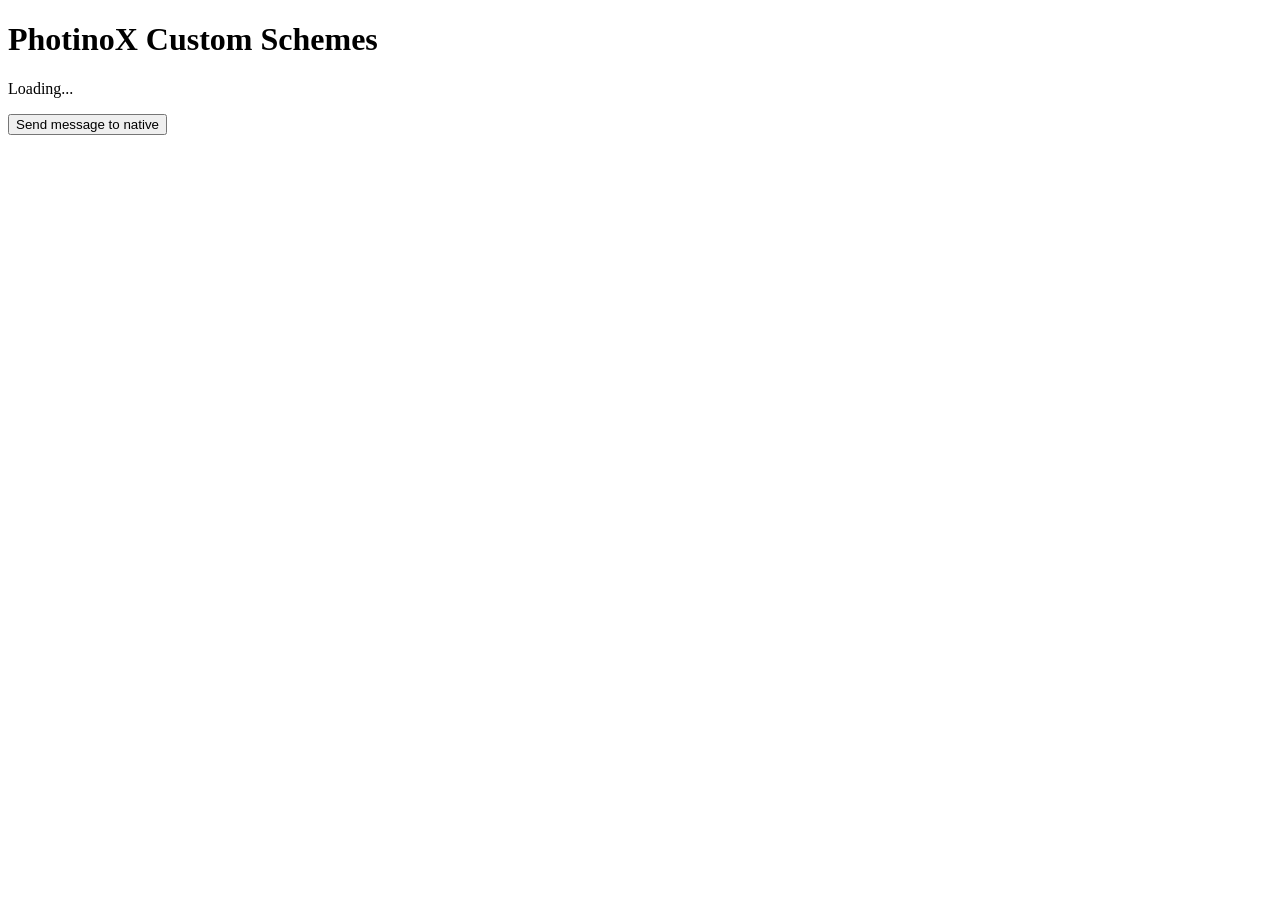
<file: Samples/CustomSchemes/wwwroot/index.html>
<!doctype html>
<html lang="en">
<head>
    <meta charset="utf-8">
    <meta name="viewport" content="width=device-width, initial-scale=1">
    <title>PhotinoX Custom Schemes</title>
    <link rel="stylesheet" href="app://localhost/style.css">
</head>
<body>
    <h1>PhotinoX Custom Schemes</h1>

    <p id="status">Loading...</p>

    <button id="send" type="button">Send message to native</button>

    <pre id="output"></pre>

    <script src="app://localhost/app.js"></script>
</body>
</html>
</file>
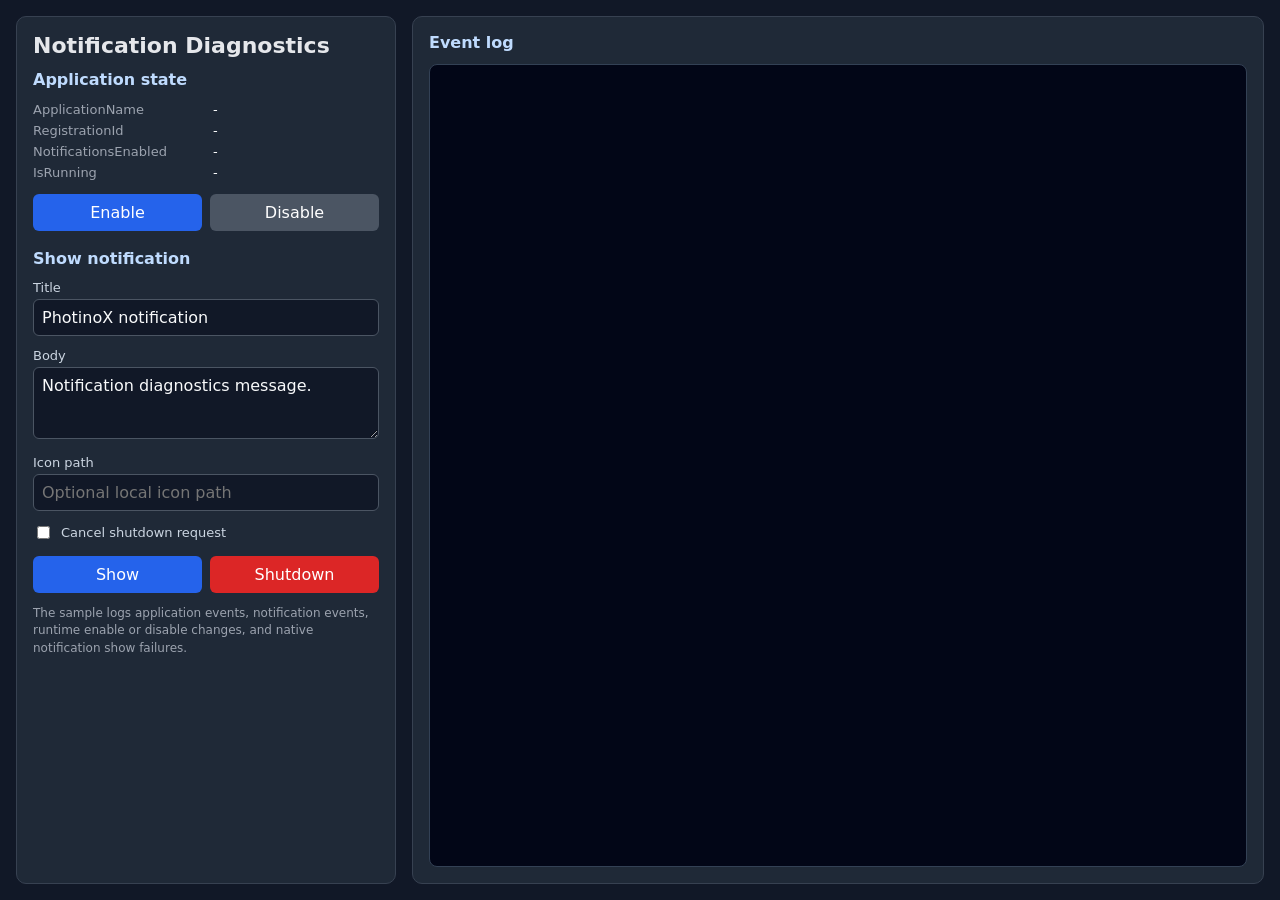
<file: Samples/NotificationDiagnostics/wwwroot/index.html>
<!doctype html>
<html lang="en">
<head>
    <meta charset="utf-8">
    <title>Notification Diagnostics</title>
    <link rel="stylesheet" href="app.css">
</head>
<body>
    <main>
        <section>
            <h1>Notification Diagnostics</h1>

            <h2>Application state</h2>
            <dl class="state">
                <dt>ApplicationName</dt>
                <dd id="applicationName">-</dd>

                <dt>RegistrationId</dt>
                <dd id="notificationRegistrationId">-</dd>

                <dt>NotificationsEnabled</dt>
                <dd id="notificationsEnabled">-</dd>

                <dt>IsRunning</dt>
                <dd id="isRunning">-</dd>
            </dl>

            <div class="row">
                <button id="enableNotifications">Enable</button>
                <button id="disableNotifications" class="secondary">Disable</button>
            </div>

            <h2 class="form-title">Show notification</h2>

            <label for="title">Title</label>
            <input id="title" value="PhotinoX notification">

            <label for="body">Body</label>
            <textarea id="body">Notification diagnostics message.</textarea>

            <label for="iconPath">Icon path</label>
            <input id="iconPath" placeholder="Optional local icon path">

            <label class="checkbox">
                <input id="cancelShutdownRequested" type="checkbox">
                Cancel shutdown request
            </label>

            <div class="row">
                <button id="showNotification">Show</button>
                <button id="shutdown" class="danger">Shutdown</button>
            </div>

            <p class="muted">
                The sample logs application events, notification events, runtime enable or disable changes,
                and native notification show failures.
            </p>
        </section>

        <section>
            <h2>Event log</h2>
            <div id="log"></div>
        </section>
    </main>

    <script src="app.js"></script>
</body>
</html>
</file>
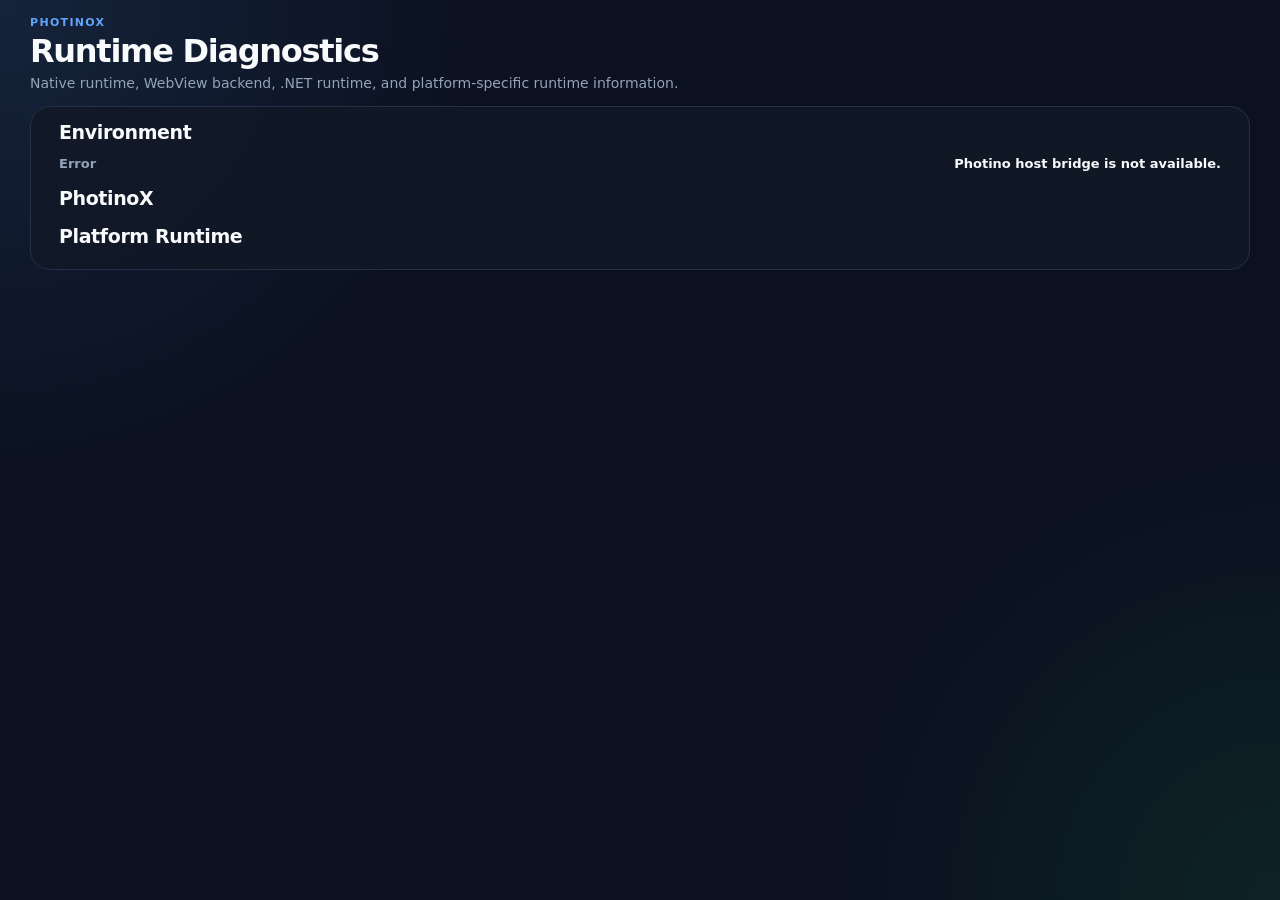
<file: Samples/RuntimeDiagnostics/wwwroot/index.html>
<!doctype html>
<html lang="en">
<head>
  <meta charset="utf-8">
  <meta name="viewport" content="width=device-width, initial-scale=1">
  <title>PhotinoX Runtime Diagnostics</title>
  <link rel="stylesheet" href="app.css">
</head>
<body>
  <main class="shell">
    <header class="header">
      <p class="eyebrow">PhotinoX</p>
      <h1>Runtime Diagnostics</h1>
      <p class="subtitle">Native runtime, WebView backend, .NET runtime, and platform-specific runtime information.</p>
    </header>

    <section class="card" aria-label="Runtime diagnostics">
      <section class="runtime-section">
        <h2>Environment</h2>
        <dl id="host-list">
          <div>
            <dt>Status</dt>
            <dd>Loading...</dd>
          </div>
        </dl>
      </section>

      <section class="runtime-section">
        <h2>PhotinoX</h2>
        <dl id="photinox-list">
          <div>
            <dt>Status</dt>
            <dd>Loading...</dd>
          </div>
        </dl>
      </section>

      <section class="runtime-section platform-section">
        <h2>Platform Runtime</h2>
        <dl id="platform-list">
          <div>
            <dt>Status</dt>
            <dd>Loading...</dd>
          </div>
        </dl>
      </section>
    </section>
  </main>

  <script src="main.js"></script>
</body>
</html>
</file>
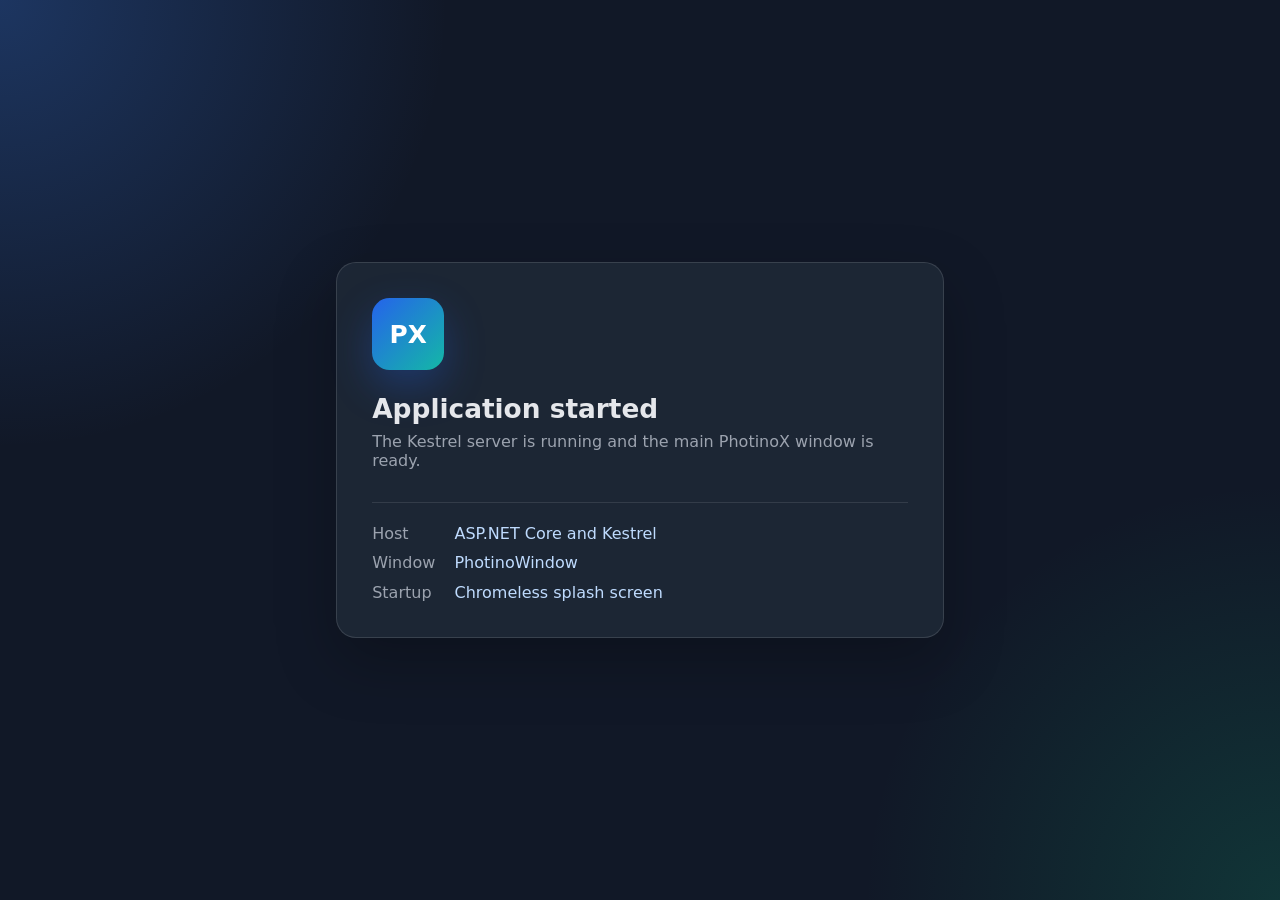
<file: Samples/SplashScreen/wwwroot/index.html>
<!doctype html>
<html lang="en">
<head>
    <meta charset="utf-8">
    <title>PhotinoX Splash Screen Sample</title>
    <meta name="viewport" content="width=device-width, initial-scale=1">
    <link rel="stylesheet" href="styles.css">
</head>
<body class="application-page">
    <main class="application">
        <div class="card">
            <div class="logo">PX</div>
            <h1>Application started</h1>
            <p>The Kestrel server is running and the main PhotinoX window is ready.</p>

            <dl>
                <dt>Host</dt>
                <dd>ASP.NET Core and Kestrel</dd>

                <dt>Window</dt>
                <dd>PhotinoWindow</dd>

                <dt>Startup</dt>
                <dd>Chromeless splash screen</dd>
            </dl>
        </div>
    </main>
</body>
</html>
</file>
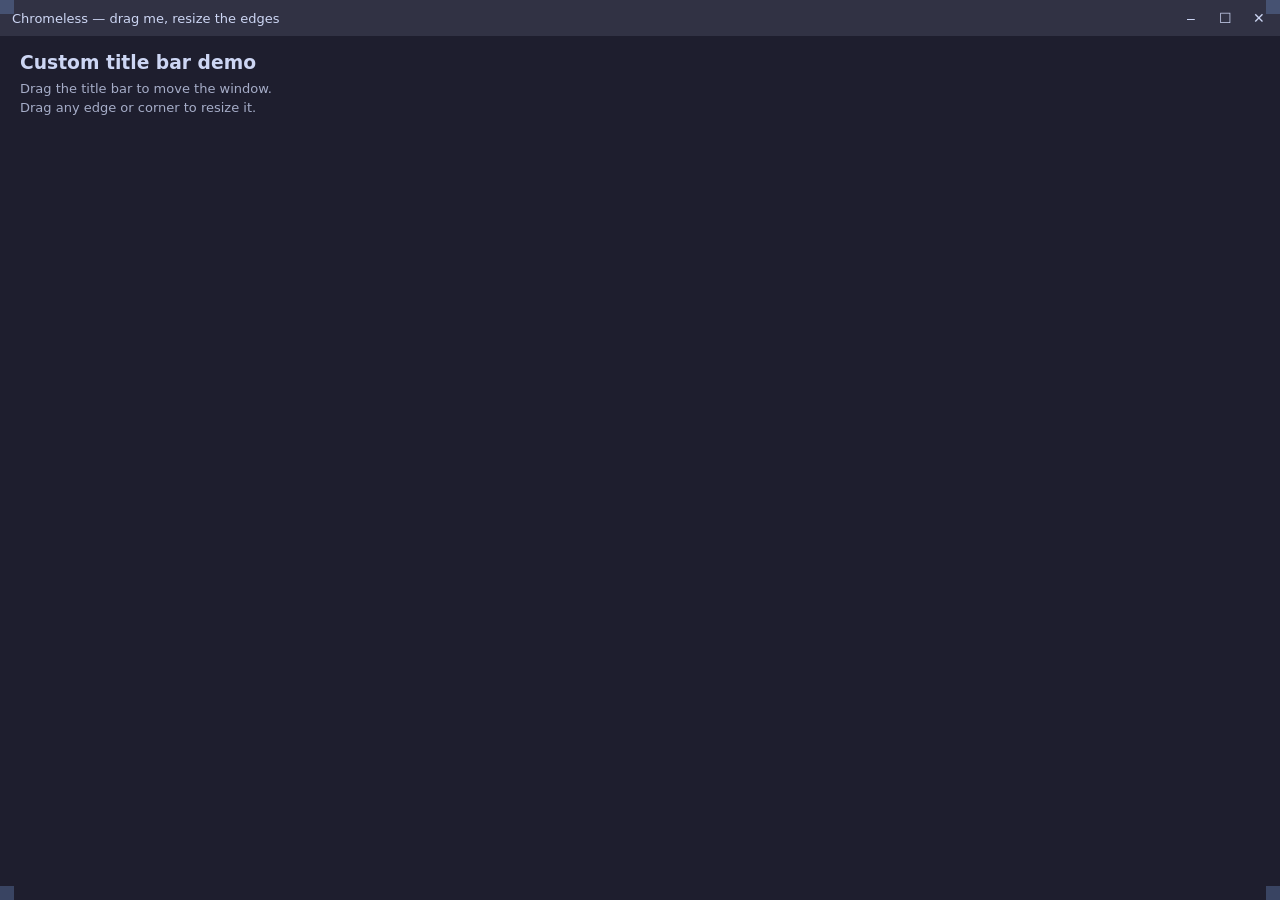
<file: Samples/ChromelessDragResizeDemo/wwwroot/chromeless.html>
﻿<!DOCTYPE html>
<html lang="en">
<head>
    <meta charset="UTF-8">
    <meta name="viewport" content="width=device-width, initial-scale=1.0">
    <title>Chromeless Demo</title>
    <style>
        html, body { margin: 0; height: 100%; overflow: hidden; font-family: system-ui, sans-serif; }
        body { display: flex; flex-direction: column; background: #1e1e2e; color: #cdd6f4; }

        #titlebar {
            height: 36px; flex: 0 0 auto; display: flex; align-items: center; padding: 0 4px 0 12px;
            background: #313244; user-select: none; -webkit-user-select: none;
        }
        #titlebar .title { flex: 1; font-size: 13px; user-select: none; -webkit-user-select: none; }
        #titlebar button {
            width: 34px; height: 26px; border: none; background: transparent; color: inherit;
            font-size: 14px; line-height: 1; cursor: pointer; border-radius: 4px;
        }
        #titlebar button:hover { background: #45475a; }
        #titlebar button.close:hover { background: #f38ba8; color: #11111b; }

        #content { flex: 1; padding: 16px 20px; overflow: auto; }
        #content h3 { margin: 0 0 8px; }
        #content p { margin: 4px 0; color: #a6adc8; font-size: 13px; }

        /* Resize grips pinned to each edge and corner. */
        .grip { position: fixed; z-index: 10; }
        .grip.Top { top: 0; left: 14px; right: 14px; height: 8px; cursor: ns-resize; }
        .grip.Bottom { bottom: 0; left: 14px; right: 14px; height: 8px; cursor: ns-resize; }
        .grip.Left { left: 0; top: 14px; bottom: 14px; width: 8px; cursor: ew-resize; }
        .grip.Right { right: 0; top: 14px; bottom: 14px; width: 8px; cursor: ew-resize; }
        .grip.TopLeft { top: 0; left: 0; width: 14px; height: 14px; cursor: nwse-resize; }
        .grip.TopRight { top: 0; right: 0; width: 14px; height: 14px; cursor: nesw-resize; }
        .grip.BottomLeft { bottom: 0; left: 0; width: 14px; height: 14px; cursor: nesw-resize; }
        .grip.BottomRight { bottom: 0; right: 0; width: 14px; height: 14px; cursor: nwse-resize; }
        /* Faint tint so the corner grips are easy to see and grab in the demo. */
        .grip.BottomRight, .grip.BottomLeft, .grip.TopRight, .grip.TopLeft { background: rgba(137, 180, 250, 0.25); }
    </style>
</head>
<body>
    <div class="grip Top" data-edge="Top"></div>
    <div class="grip Bottom" data-edge="Bottom"></div>
    <div class="grip Left" data-edge="Left"></div>
    <div class="grip Right" data-edge="Right"></div>
    <div class="grip TopLeft" data-edge="TopLeft"></div>
    <div class="grip TopRight" data-edge="TopRight"></div>
    <div class="grip BottomLeft" data-edge="BottomLeft"></div>
    <div class="grip BottomRight" data-edge="BottomRight"></div>

    <div id="titlebar">
        <span class="title">Chromeless &mdash; drag me, resize the edges</span>
        <button id="min" title="Minimize">&#8211;</button>
        <button id="max" title="Maximize">&#9744;</button>
        <button class="close" id="close" title="Close">&#10005;</button>
    </div>

    <div id="content">
        <h3>Custom title bar demo</h3>
        <p>Drag the title bar to move the window.</p>
        <p>Drag any edge or corner to resize it.</p>
    </div>

    <script>
        const send = m => window.external.sendMessage(m);

        const titlebar = document.getElementById('titlebar');

        let dragStartX = 0;
        let dragStartY = 0;
        let dragPending = false;

        titlebar.addEventListener('pointerdown', e => {
            if (e.button !== 0 || e.target.closest('button')) return;

            dragStartX = e.clientX;
            dragStartY = e.clientY;
            dragPending = true;

            titlebar.setPointerCapture(e.pointerId);
        });

        titlebar.addEventListener('pointermove', e => {
            if (!dragPending) return;

            const dx = Math.abs(e.clientX - dragStartX);
            const dy = Math.abs(e.clientY - dragStartY);

            if (dx < 4 && dy < 4) return;

            dragPending = false;
            send('begindrag');
        });

        titlebar.addEventListener('pointerup', e => {
            dragPending = false;

            if (titlebar.hasPointerCapture(e.pointerId)) {
                titlebar.releasePointerCapture(e.pointerId);
            }
        });

        titlebar.addEventListener('pointercancel', e => {
            dragPending = false;

            if (titlebar.hasPointerCapture(e.pointerId)) {
                titlebar.releasePointerCapture(e.pointerId);
            }
        });

        titlebar.addEventListener('dblclick', e => {
            if (e.button !== 0 || e.target.closest('button')) return;

            dragPending = false;
            e.preventDefault();

            send('maximize');
        });

        document.querySelectorAll('.grip').forEach(grip => {
            grip.addEventListener('pointerdown', e => {
                if (e.button !== 0) return;
                e.preventDefault();
                send('beginresize-' + grip.dataset.edge);
            });
        });

        document.getElementById('min').addEventListener('click', () => send('minimize'));
        document.getElementById('max').addEventListener('click', () => send('maximize'));
        document.getElementById('close').addEventListener('click', () => send('close'));
    </script>
</body>
</html>
</file>
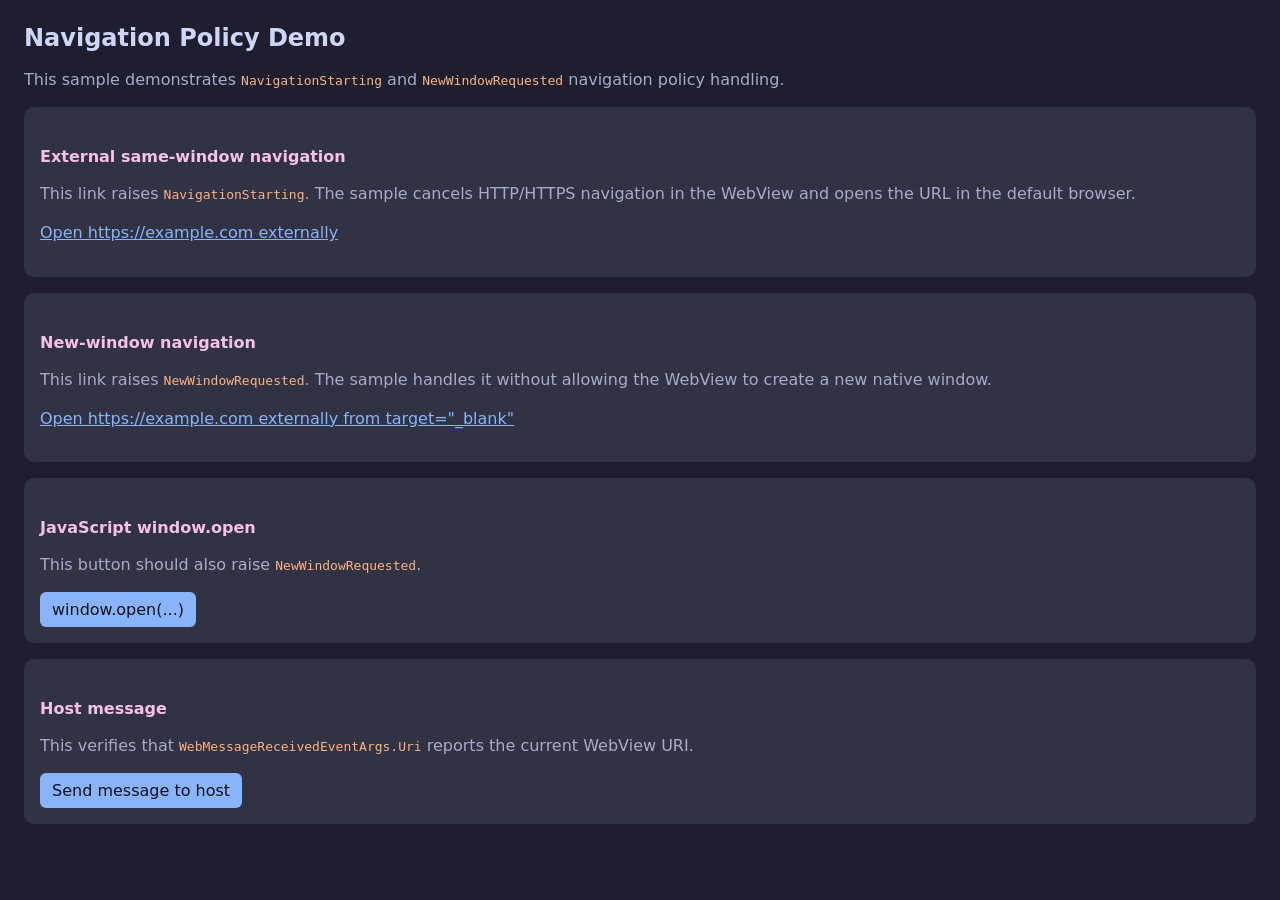
<file: Samples/NavigationPolicyDemo/wwwroot/navigation-policy.html>
<!DOCTYPE html>
<html lang="en">
<head>
    <meta charset="UTF-8">
    <meta name="viewport" content="width=device-width, initial-scale=1.0">
    <title>Navigation Policy Demo</title>
    <style>
        html, body {
            margin: 0;
            min-height: 100%;
            font-family: system-ui, sans-serif;
            background: #1e1e2e;
            color: #cdd6f4;
        }

        body {
            padding: 24px;
            box-sizing: border-box;
        }

        h1 {
            margin: 0 0 12px;
            font-size: 24px;
        }

        h2 {
            margin: 24px 0 8px;
            font-size: 16px;
            color: #f5c2e7;
        }

        p {
            color: #a6adc8;
            line-height: 1.45;
        }

        a, button {
            font: inherit;
        }

        a {
            color: #89b4fa;
        }

        button {
            padding: 8px 12px;
            border: 0;
            border-radius: 6px;
            background: #89b4fa;
            color: #11111b;
            cursor: pointer;
        }

            button:hover {
                background: #b4befe;
            }

        .card {
            margin-top: 16px;
            padding: 16px;
            border-radius: 10px;
            background: #313244;
        }

        code {
            color: #fab387;
        }
    </style>
</head>
<body>
    <h1>Navigation Policy Demo</h1>

    <p>
        This sample demonstrates <code>NavigationStarting</code> and
        <code>NewWindowRequested</code> navigation policy handling.
    </p>

    <div class="card">
        <h2>External same-window navigation</h2>
        <p>
            This link raises <code>NavigationStarting</code>. The sample cancels
            HTTP/HTTPS navigation in the WebView and opens the URL in the default browser.
        </p>
        <p>
            <a href="https://example.com/">Open https://example.com externally</a>
        </p>
    </div>

    <div class="card">
        <h2>New-window navigation</h2>
        <p>
            This link raises <code>NewWindowRequested</code>. The sample handles it
            without allowing the WebView to create a new native window.
        </p>
        <p>
            <a href="https://example.com/" target="_blank" rel="noopener noreferrer">
                Open https://example.com externally from target="_blank"
            </a>
        </p>
    </div>

    <div class="card">
        <h2>JavaScript window.open</h2>
        <p>
            This button should also raise <code>NewWindowRequested</code>.
        </p>
        <button id="open-window">window.open(...)</button>
    </div>

    <div class="card">
        <h2>Host message</h2>
        <p>
            This verifies that <code>WebMessageReceivedEventArgs.Uri</code> reports the current WebView URI.
        </p>
        <button id="send-message">Send message to host</button>
    </div>

    <script>
        document.getElementById('open-window').addEventListener('click', () => {
            window.open('https://example.com/', '_blank', 'noopener,noreferrer');
        });

        document.getElementById('send-message').addEventListener('click', () => {
            window.external.sendMessage('message-from-navigation-policy-demo');
        });
    </script>
</body>
</html>
</file>
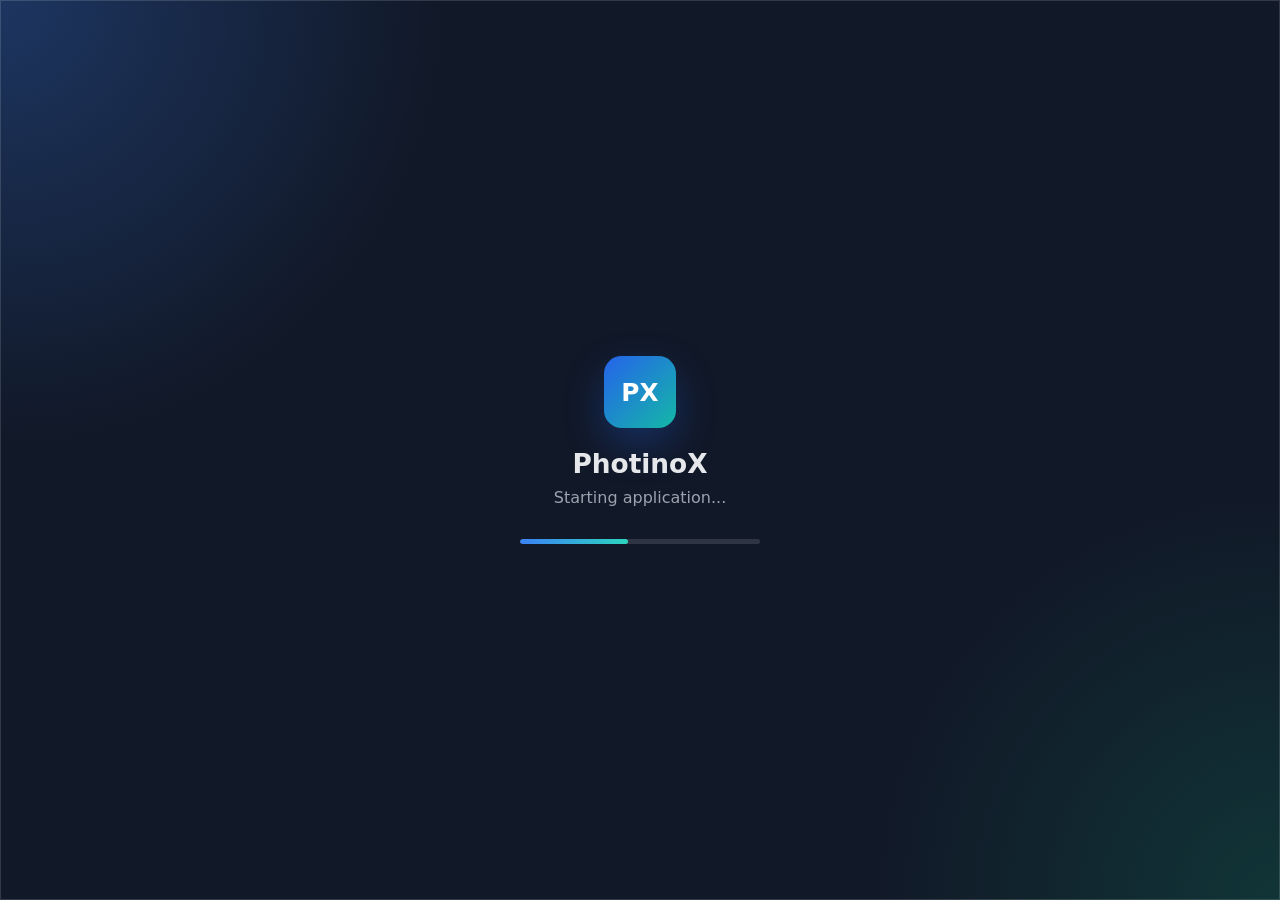
<file: Samples/SplashScreen/wwwroot/splash.html>
<!doctype html>
<html lang="en">
<head>
    <meta charset="utf-8">
    <title>Starting PhotinoX</title>
    <meta name="viewport" content="width=device-width, initial-scale=1">
    <link rel="stylesheet" href="styles.css">
</head>
<body class="splash-page">
    <main class="splash">
        <div class="logo">PX</div>
        <h1>PhotinoX</h1>
        <p>Starting application...</p>
        <div class="progress">
            <div class="progress-indicator"></div>
        </div>
    </main>
</body>
</html>
</file>
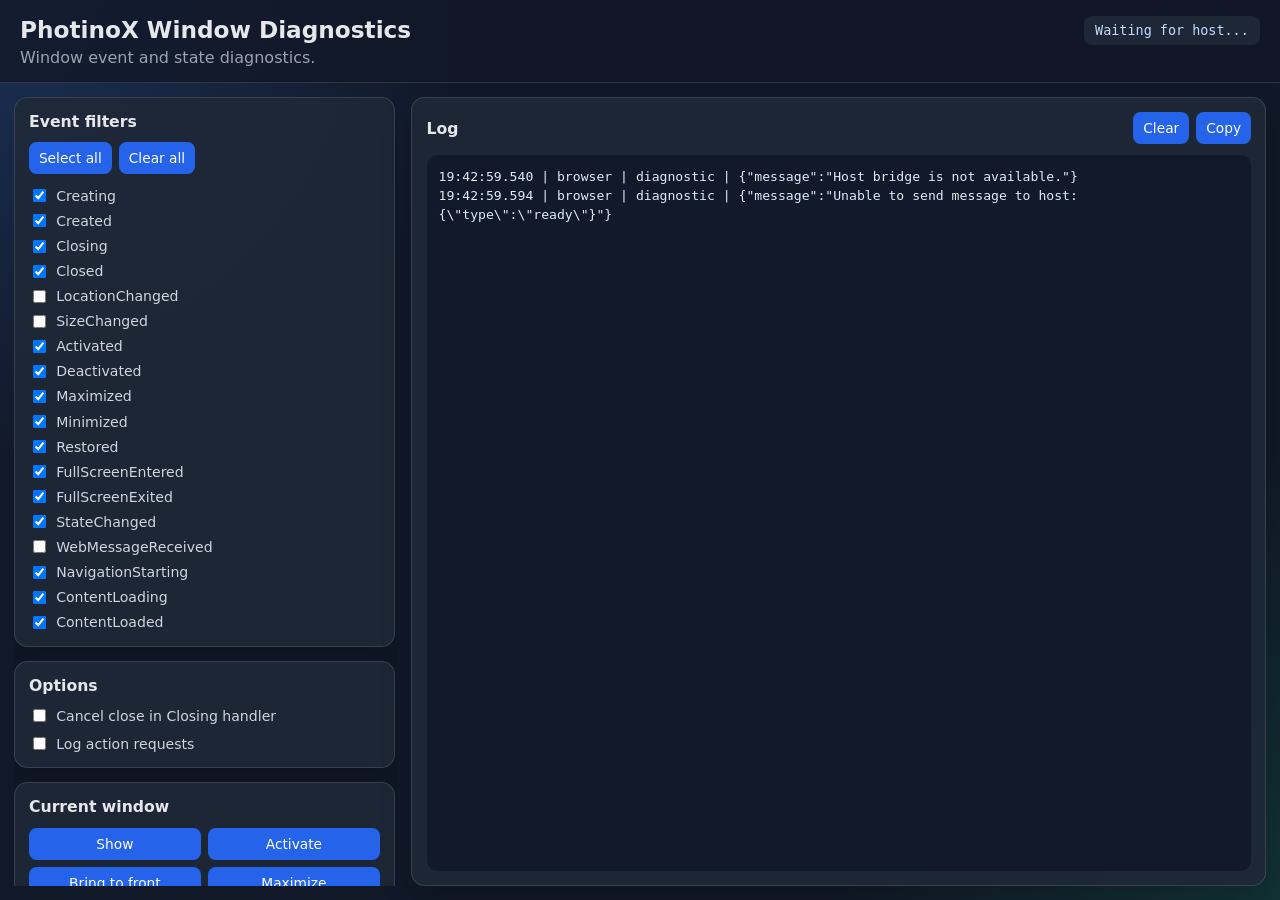
<file: Samples/WindowDiagnostics/wwwroot/main.html>
<!doctype html>
<html lang="en">
<head>
    <meta charset="utf-8">
    <title>PhotinoX Window Diagnostics</title>
    <meta name="viewport" content="width=device-width, initial-scale=1">
    <link rel="stylesheet" href="styles.css">
</head>
<body>
<header>
    <div>
        <h1>PhotinoX Window Diagnostics</h1>
        <p>Window event and state diagnostics.</p>
    </div>
    <div id="window-info" class="window-info">Waiting for host...</div>
</header>

<main>
    <aside class="controls">
        <section class="panel">
            <h2>Event filters</h2>
            <div class="toolbar">
                <button id="select-all-events" type="button">Select all</button>
                <button id="clear-all-events" type="button">Clear all</button>
            </div>
            <div id="event-options" class="checkbox-grid"></div>
        </section>

        <section class="panel">
            <h2>Options</h2>
            <label class="inline-check">
                <input id="cancel-closing" type="checkbox">
                Cancel close in Closing handler
            </label>
            <label class="inline-check">
                <input id="log-actions" type="checkbox">
                Log action requests
            </label>
        </section>

        <section class="panel">
            <h2>Current window</h2>
            <div class="button-grid">
                <button type="button" data-target="self" data-action="show">Show</button>
                <button type="button" data-target="self" data-action="activate">Activate</button>
                <button type="button" data-target="self" data-action="bringToFront">Bring to front</button>
                <button type="button" data-target="self" data-action="maximize">Maximize</button>
                <button type="button" data-target="self" data-action="minimize">Minimize</button>
                <button type="button" data-target="self" data-action="restore">Restore</button>
                <button type="button" data-target="self" data-action="toggleFullScreen">Toggle fullscreen</button>
                <button type="button" data-target="self" data-action="close" class="danger">Close</button>
            </div>
        </section>

        <section class="panel">
            <h2>Child window</h2>
            <div class="button-grid">
                <button type="button" data-target="child" data-action="show">Show</button>
                <button type="button" data-target="child" data-action="hide">Hide</button>
                <button type="button" data-target="child" data-action="activate">Activate</button>
                <button type="button" data-target="child" data-action="bringToFront">Bring to front</button>
                <button type="button" data-target="child" data-action="maximize">Maximize</button>
                <button type="button" data-target="child" data-action="minimize">Minimize</button>
                <button type="button" data-target="child" data-action="restore">Restore</button>
                <button type="button" data-target="child" data-action="toggleFullScreen">Toggle fullscreen</button>
                <button type="button" data-target="child" data-action="close" class="danger">Close</button>
            </div>
        </section>

        <section class="panel state-panel">
            <h2>State</h2>
            <dl id="state-output" class="state-list"></dl>
        </section>
    </aside>

    <section class="panel log-panel">
        <div class="log-header">
            <h2>Log</h2>
            <div class="toolbar">
                <button id="clear-log" type="button">Clear</button>
                <button id="copy-log" type="button">Copy</button>
            </div>
        </div>
        <pre id="log-output"></pre>
    </section>
</main>

<script src="app.js"></script>
</body>
</html>
</file>
<file: Samples/NotificationDiagnostics/wwwroot/app.css>
:root {
    color-scheme: light dark;
    font-family: Segoe UI, system-ui, sans-serif;
}

html,
body {
    height: 100%;
    overflow: hidden;
}

body {
    margin: 0;
    background: #111827;
    color: #e5e7eb;
}

main {
    display: grid;
    grid-template-columns: 380px 1fr;
    gap: 16px;
    padding: 16px;
    box-sizing: border-box;
    height: 100vh;
    min-height: 0;
}

section {
    background: #1f2937;
    border: 1px solid #374151;
    border-radius: 10px;
    padding: 16px;
    min-height: 0;
    box-sizing: border-box;
}

section:nth-child(2) {
    display: flex;
    flex-direction: column;
}

h1,
h2 {
    margin: 0 0 12px 0;
}

h1 {
    font-size: 22px;
}

h2 {
    font-size: 16px;
    color: #bfdbfe;
}

.form-title {
    margin-top: 18px;
}

label {
    display: block;
    margin-top: 12px;
    margin-bottom: 4px;
    color: #cbd5e1;
    font-size: 13px;
}

label.checkbox {
    display: flex;
    gap: 8px;
    align-items: center;
    margin-top: 12px;
    margin-bottom: 0;
}

label.checkbox input {
    width: auto;
}

input,
textarea {
    width: 100%;
    box-sizing: border-box;
    border: 1px solid #4b5563;
    border-radius: 6px;
    background: #111827;
    color: #f9fafb;
    padding: 8px;
    font: inherit;
}

textarea {
    resize: vertical;
    min-height: 72px;
}

button {
    border: 0;
    border-radius: 6px;
    background: #2563eb;
    color: white;
    padding: 9px 12px;
    font: inherit;
    cursor: pointer;
}

button.secondary {
    background: #4b5563;
}

button.danger {
    background: #dc2626;
}

.row {
    display: flex;
    gap: 8px;
    margin-top: 14px;
    align-items: center;
}

.row button {
    flex: 1;
}

.state {
    display: grid;
    grid-template-columns: 170px 1fr;
    gap: 6px 10px;
    margin-bottom: 14px;
    font-size: 13px;
}

.state dt {
    color: #9ca3af;
}

.state dd {
    margin: 0;
    color: #f9fafb;
    word-break: break-all;
}

#log {
    flex: 1;
    min-height: 0;
    overflow: auto;
    background: #020617;
    border: 1px solid #334155;
    border-radius: 8px;
    padding: 10px;
    font-family: Consolas, Menlo, monospace;
    font-size: 13px;
    white-space: pre-wrap;
}

.muted {
    color: #9ca3af;
    font-size: 12px;
    line-height: 1.45;
}
</file>
<file: Samples/RuntimeDiagnostics/wwwroot/app.css>
:root {
    color-scheme: dark;
    --bg: #0b1120;
    --border: #243044;
    --text: #f8fafc;
    --muted: #94a3b8;
    --accent: #60a5fa;
}

* {
    box-sizing: border-box;
}

html,
body {
    width: 100%;
    height: 100%;
    overflow: hidden;
}

body {
    margin: 0;
    background: radial-gradient(circle at top left, rgba(96, 165, 250, 0.12), transparent 30rem), radial-gradient(circle at bottom right, rgba(34, 197, 94, 0.10), transparent 28rem), var(--bg);
    color: var(--text);
    font-family: system-ui, -apple-system, BlinkMacSystemFont, "Segoe UI", sans-serif;
}

.shell {
    width: 100%;
    height: 100vh;
    padding: 16px 30px;
    overflow: hidden;
}

.header {
    min-width: 0;
    margin-bottom: 14px;
}

.eyebrow {
    margin: 0 0 6px;
    color: var(--accent);
    font-size: 11px;
    font-weight: 800;
    letter-spacing: 0.12em;
    text-transform: uppercase;
}

h1 {
    margin: 0;
    font-size: 32px;
    line-height: 1;
    letter-spacing: -0.04em;
}

.subtitle {
    margin: 7px 0 0;
    color: var(--muted);
    font-size: 14px;
    line-height: 1.3;
    white-space: nowrap;
    overflow: hidden;
    text-overflow: ellipsis;
}

.card {
    width: 100%;
    padding: 16px 28px;
    border: 1px solid var(--border);
    border-radius: 20px;
    background: rgba(17, 24, 39, 0.84);
    overflow: hidden;
}

.runtime-section + .runtime-section {
    margin-top: 12px;
}

.runtime-section[hidden],
.platform-section[hidden] {
    display: none;
}

h2 {
    margin: 0 0 7px;
    font-size: 19px;
    line-height: 1;
    letter-spacing: -0.02em;
}

dl {
    margin: 0;
    display: grid;
    gap: 0;
}

    dl div {
        min-height: 28px;
        display: grid;
        grid-template-columns: 160px minmax(0, 1fr);
        align-items: center;
        gap: 12px;
        border-bottom: 1px solid rgba(148, 163, 184, 0.14);
    }

        dl div:last-child {
            border-bottom: 0;
        }

dt {
    color: var(--muted);
    font-size: 13px;
    font-weight: 700;
}

dd {
    min-width: 0;
    margin: 0;
    color: var(--text);
    font-size: 13px;
    font-weight: 750;
    text-align: right;
    overflow: hidden;
    text-overflow: ellipsis;
    white-space: nowrap;
}
</file>
<file: Samples/SplashScreen/wwwroot/styles.css>
:root {
    color-scheme: dark;
    font-family: Segoe UI, system-ui, -apple-system, BlinkMacSystemFont, sans-serif;
    color: #e5e7eb;
    background: #111827;
}

* {
    box-sizing: border-box;
}

html,
body {
    margin: 0;
    width: 100%;
    height: 100%;
}

body {
    background:
        radial-gradient(circle at top left, rgba(59, 130, 246, 0.28), transparent 28rem),
        radial-gradient(circle at bottom right, rgba(16, 185, 129, 0.18), transparent 26rem),
        #111827;
}

.splash-page {
    overflow: hidden;
    user-select: none;
}

.splash {
    width: 100%;
    height: 100%;
    display: flex;
    flex-direction: column;
    align-items: center;
    justify-content: center;
    padding: 2rem;
    text-align: center;
    border: 1px solid rgba(255, 255, 255, 0.14);
}

.logo {
    width: 4.5rem;
    height: 4.5rem;
    display: grid;
    place-items: center;
    margin-bottom: 1.25rem;
    border-radius: 1.1rem;
    background: linear-gradient(135deg, #2563eb, #14b8a6);
    color: white;
    font-size: 1.55rem;
    font-weight: 700;
    box-shadow: 0 16px 40px rgba(37, 99, 235, 0.3);
}

h1,
p {
    margin: 0;
}

h1 {
    font-size: 1.65rem;
}

p {
    margin-top: 0.55rem;
    color: #9ca3af;
}

.progress {
    width: 15rem;
    height: 0.28rem;
    margin-top: 2rem;
    overflow: hidden;
    border-radius: 999px;
    background: rgba(255, 255, 255, 0.12);
}

.progress-indicator {
    width: 45%;
    height: 100%;
    border-radius: inherit;
    background: linear-gradient(90deg, #3b82f6, #2dd4bf);
    animation: loading 1.2s ease-in-out infinite;
}

.application-page {
    min-height: 100%;
}

.application {
    min-height: 100%;
    display: grid;
    place-items: center;
    padding: 2rem;
}

.card {
    width: min(38rem, 100%);
    padding: 2.2rem;
    border: 1px solid rgba(255, 255, 255, 0.12);
    border-radius: 1.25rem;
    background: rgba(31, 41, 55, 0.9);
    box-shadow: 0 24px 60px rgba(0, 0, 0, 0.25);
}

.card .logo {
    margin-bottom: 1.4rem;
}

dl {
    display: grid;
    grid-template-columns: max-content minmax(0, 1fr);
    gap: 0.65rem 1.2rem;
    margin: 2rem 0 0;
    padding-top: 1.3rem;
    border-top: 1px solid rgba(255, 255, 255, 0.1);
}

dt {
    color: #9ca3af;
}

dd {
    margin: 0;
    color: #bfdbfe;
}

@keyframes loading {
    from {
        transform: translateX(-120%);
    }

    to {
        transform: translateX(340%);
    }
}
</file>
<file: Samples/WindowDiagnostics/wwwroot/styles.css>
:root {
    color-scheme: light dark;
    font-family: Segoe UI, system-ui, -apple-system, BlinkMacSystemFont, sans-serif;
    background: #111827;
    color: #e5e7eb;
}

* {
    box-sizing: border-box;
}

body {
    margin: 0;
    height: 100vh;
    overflow: hidden;
    background:
        radial-gradient(circle at top left, rgba(59, 130, 246, 0.22), transparent 30rem),
        radial-gradient(circle at bottom right, rgba(16, 185, 129, 0.16), transparent 28rem),
        #111827;
}

header {
    height: 5.2rem;
    display: flex;
    justify-content: space-between;
    align-items: flex-start;
    gap: 1rem;
    padding: 1rem 1.25rem;
    border-bottom: 1px solid rgba(255, 255, 255, 0.12);
    background: rgba(17, 24, 39, 0.78);
}

h1,
h2,
p {
    margin: 0;
}

h1 {
    font-size: 1.45rem;
}

h2 {
    margin-bottom: 0.7rem;
    font-size: 0.98rem;
}

header p {
    margin-top: 0.3rem;
    color: #9ca3af;
}

.window-info {
    padding: 0.45rem 0.7rem;
    border-radius: 0.5rem;
    background: rgba(31, 41, 55, 0.95);
    color: #bfdbfe;
    font-family: Consolas, Menlo, monospace;
    font-size: 0.84rem;
    white-space: nowrap;
}

main {
    height: calc(100vh - 5.2rem);
    display: grid;
    grid-template-columns: 24rem minmax(0, 1fr);
    gap: 0.85rem;
    padding: 0.85rem;
    overflow: hidden;
}

.controls {
    min-width: 0;
    overflow: auto;
    padding-right: 0.15rem;
}

.panel {
    padding: 0.9rem;
    border: 1px solid rgba(255, 255, 255, 0.12);
    border-radius: 0.85rem;
    background: rgba(31, 41, 55, 0.9);
    box-shadow: 0 12px 30px rgba(0, 0, 0, 0.18);
}

.controls .panel {
    margin-bottom: 0.85rem;
}

.toolbar {
    display: flex;
    flex-wrap: wrap;
    gap: 0.45rem;
}

button {
    border: 0;
    border-radius: 0.48rem;
    padding: 0.5rem 0.62rem;
    background: #2563eb;
    color: white;
    font: inherit;
    font-size: 0.86rem;
    cursor: pointer;
}

button:hover {
    background: #1d4ed8;
}

button.danger {
    background: #dc2626;
}

button.danger:hover {
    background: #b91c1c;
}

.checkbox-grid {
    display: grid;
    grid-template-columns: 1fr;
    gap: 0.38rem;
    margin-top: 0.75rem;
}

.event-option,
.inline-check {
    display: flex;
    align-items: center;
    gap: 0.45rem;
    color: #d1d5db;
    font-size: 0.88rem;
}

.inline-check + .inline-check {
    margin-top: 0.55rem;
}

.button-grid {
    display: grid;
    grid-template-columns: repeat(2, minmax(0, 1fr));
    gap: 0.45rem;
}

.state-list {
    display: grid;
    grid-template-columns: max-content minmax(0, 1fr);
    gap: 0.35rem 0.75rem;
    margin: 0;
    font-family: Consolas, Menlo, monospace;
    font-size: 0.82rem;
}

.state-list dt {
    color: #9ca3af;
}

.state-list dd {
    margin: 0;
    color: #bbf7d0;
    min-width: 0;
    word-break: break-word;
}

.log-panel {
    min-width: 0;
    min-height: 0;
    display: flex;
    flex-direction: column;
}

.log-header {
    display: flex;
    align-items: center;
    justify-content: space-between;
    gap: 1rem;
    margin-bottom: 0.7rem;
}

.log-header h2 {
    margin-bottom: 0;
}

pre {
    margin: 0;
    font-family: Consolas, Menlo, monospace;
    font-size: 0.82rem;
    line-height: 1.45;
}

#log-output {
    flex: 1;
    min-height: 0;
    overflow: auto;
    white-space: pre-wrap;
    word-break: break-word;
    padding: 0.75rem;
    border-radius: 0.65rem;
    background: rgba(17, 24, 39, 0.85);
    color: #dbeafe;
}

@media (max-width: 920px) {
    body {
        overflow: auto;
    }

    header {
        height: auto;
        flex-direction: column;
    }

    main {
        height: auto;
        grid-template-columns: 1fr;
        overflow: visible;
    }

    .controls {
        overflow: visible;
    }

    .log-panel {
        min-height: 28rem;
    }

    .window-info {
        white-space: normal;
    }
}
</file>
